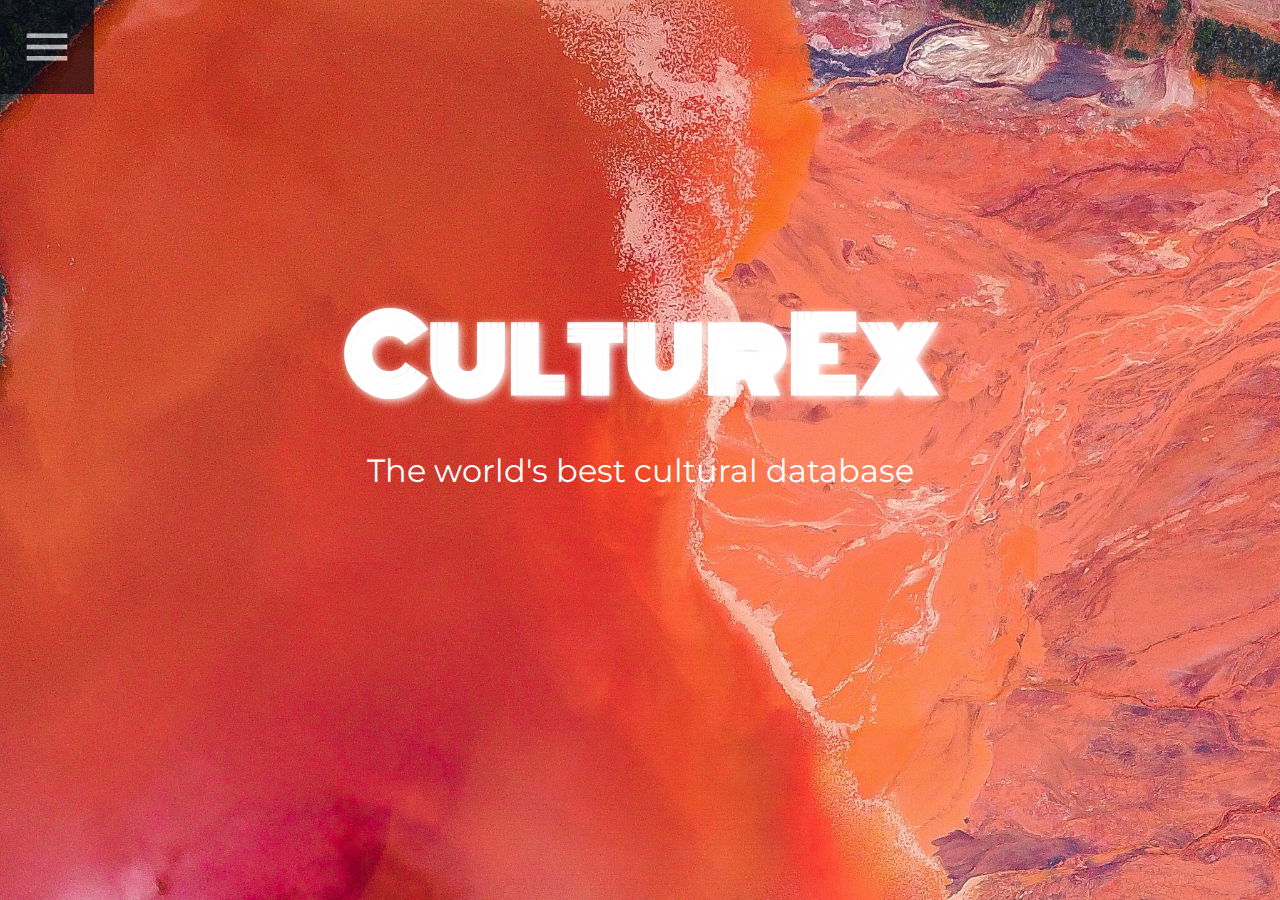
<file: index.html>
<!DOCTYPE html>
  <html>
    <head>
        <meta charset="utf-8">
        <title>CulturEx</title>
        <link rel="icon" type="image/x-icon" href="https://commons.wikimedia.org/wiki/File:Capital_C.svg">
        <link rel="preconnect" href="https://fonts.googleapis.com">
        <link rel="preconnect" href="https://fonts.gstatic.com" crossorigin>
        <link href="https://fonts.googleapis.com/css2?family=Bebas+Neue&family=Monoton&family=Montserrat:wght@300&family=Open+Sans:wght@600&family=Playfair+Display:wght@700&display=swap" rel="stylesheet">
        <link href="https://fonts.googleapis.com/icon?family=Material+Icons"rel="stylesheet">
        <link rel = "stylesheet" href = "style.css">
       </head>
    <body>
                     <header>
          <p class = "material-icons" id = "menu" onclick = "showMenu()" >menu</p>
            <ul id = "menu-bar">
                <a href = "index.html"><li class = "menu-item">Home</li></a>
                <a href = "info.html"><li class = "menu-item">Quiz</li></a>
                <a href = "korea.html"><li class = "menu-item">Korea</li></a>
            </ul>
        </header>
        <div class = "headline">
        <h1 class = "head">CulturEx</h1>
        <p class = "subText">The world's best cultural database</p>
        </div>
    </body>
    <script src="script.js"></script>
</html>
</file>
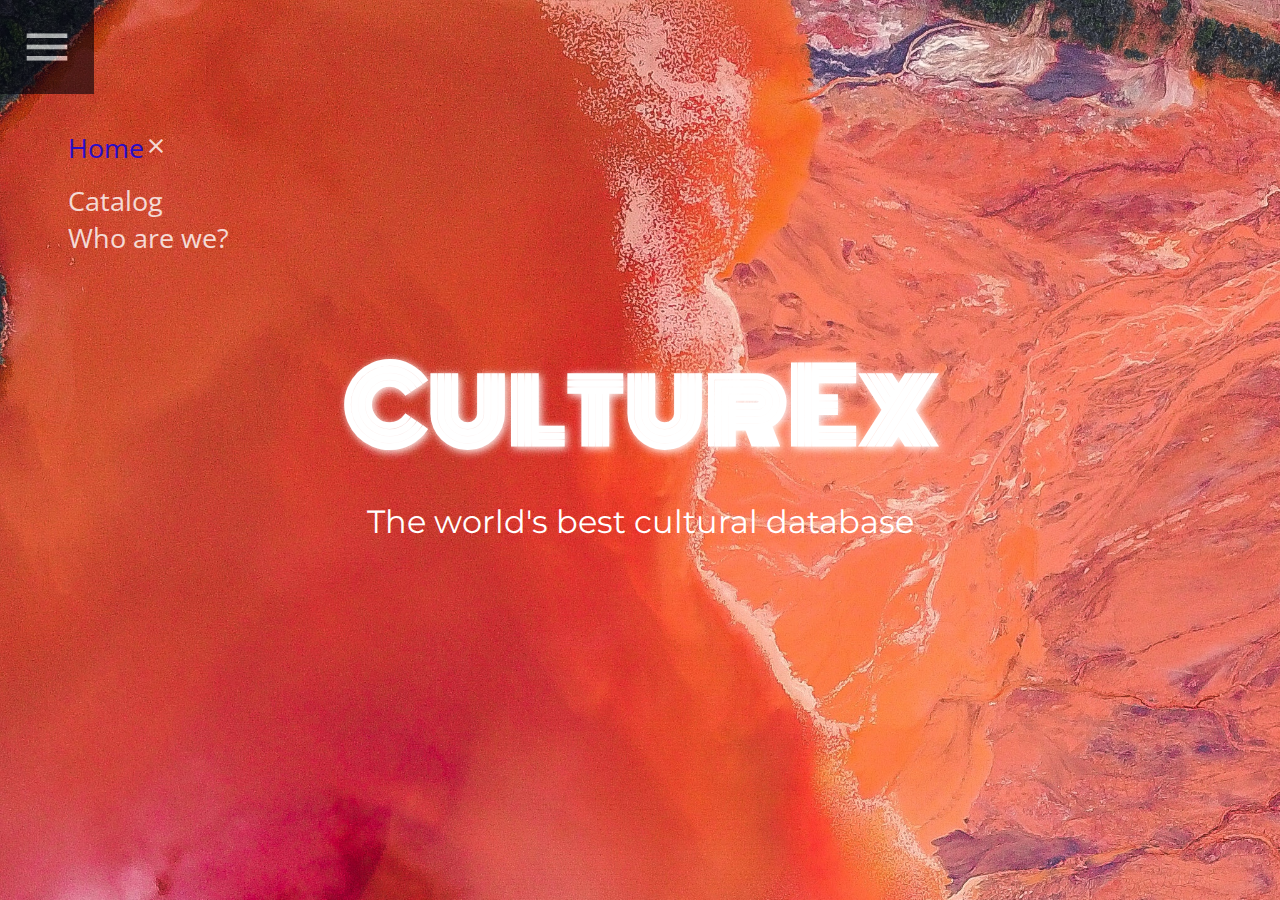
<file: Catalog.html>
<!DOCTYPE html>
  <html>
    <head>
        <meta charset="utf-8">
        <title>CulturEx</title>
        <link rel = "icon" type = "image/x-icon" href = "https://commons.wikimedia.org/wiki/File:Capital_C.svg">
        <link rel = "preconnect" href = "https://fonts.googleapis.com">
        <link rel = "preconnect" href = "https://fonts.gstatic.com" crossorigin>
        <link href = "https://fonts.googleapis.com/css2?family=Bebas+Neue&family=Monoton&family=Montserrat:wght@300&family=Open+Sans:wght@600&family=Playfair+Display:wght@700&display=swap" rel = "stylesheet">
        <link href = "https://fonts.googleapis.com/icon?family=Material+Icons"rel = "stylesheet">
        <link rel = "stylesheet" href = "style.css">
       </head>
    <body>
        <header>
            <p class = "material-icons" id = "menu" onclick = "doMenu()">menu</p>
            <ul class = "menu-bar">
                <li class = "menu-item" id = "menu-head"><a href = "index.html">Home</a><p class = "material-icons" id = "close" onclick = "doMenu()">close</p></li>
                <li class = "menu-item">Catalog</li>
                <li class = "menu-item">Who are we?</li>
            </ul>
        </header>
        <div class = "headline">
        <h1 class = "head">CulturEx</h1>
        <p class = "subText">The world's best cultural database</p>
        </div>
    </body>
    <script src="script.js"></script>
</html>
</file>
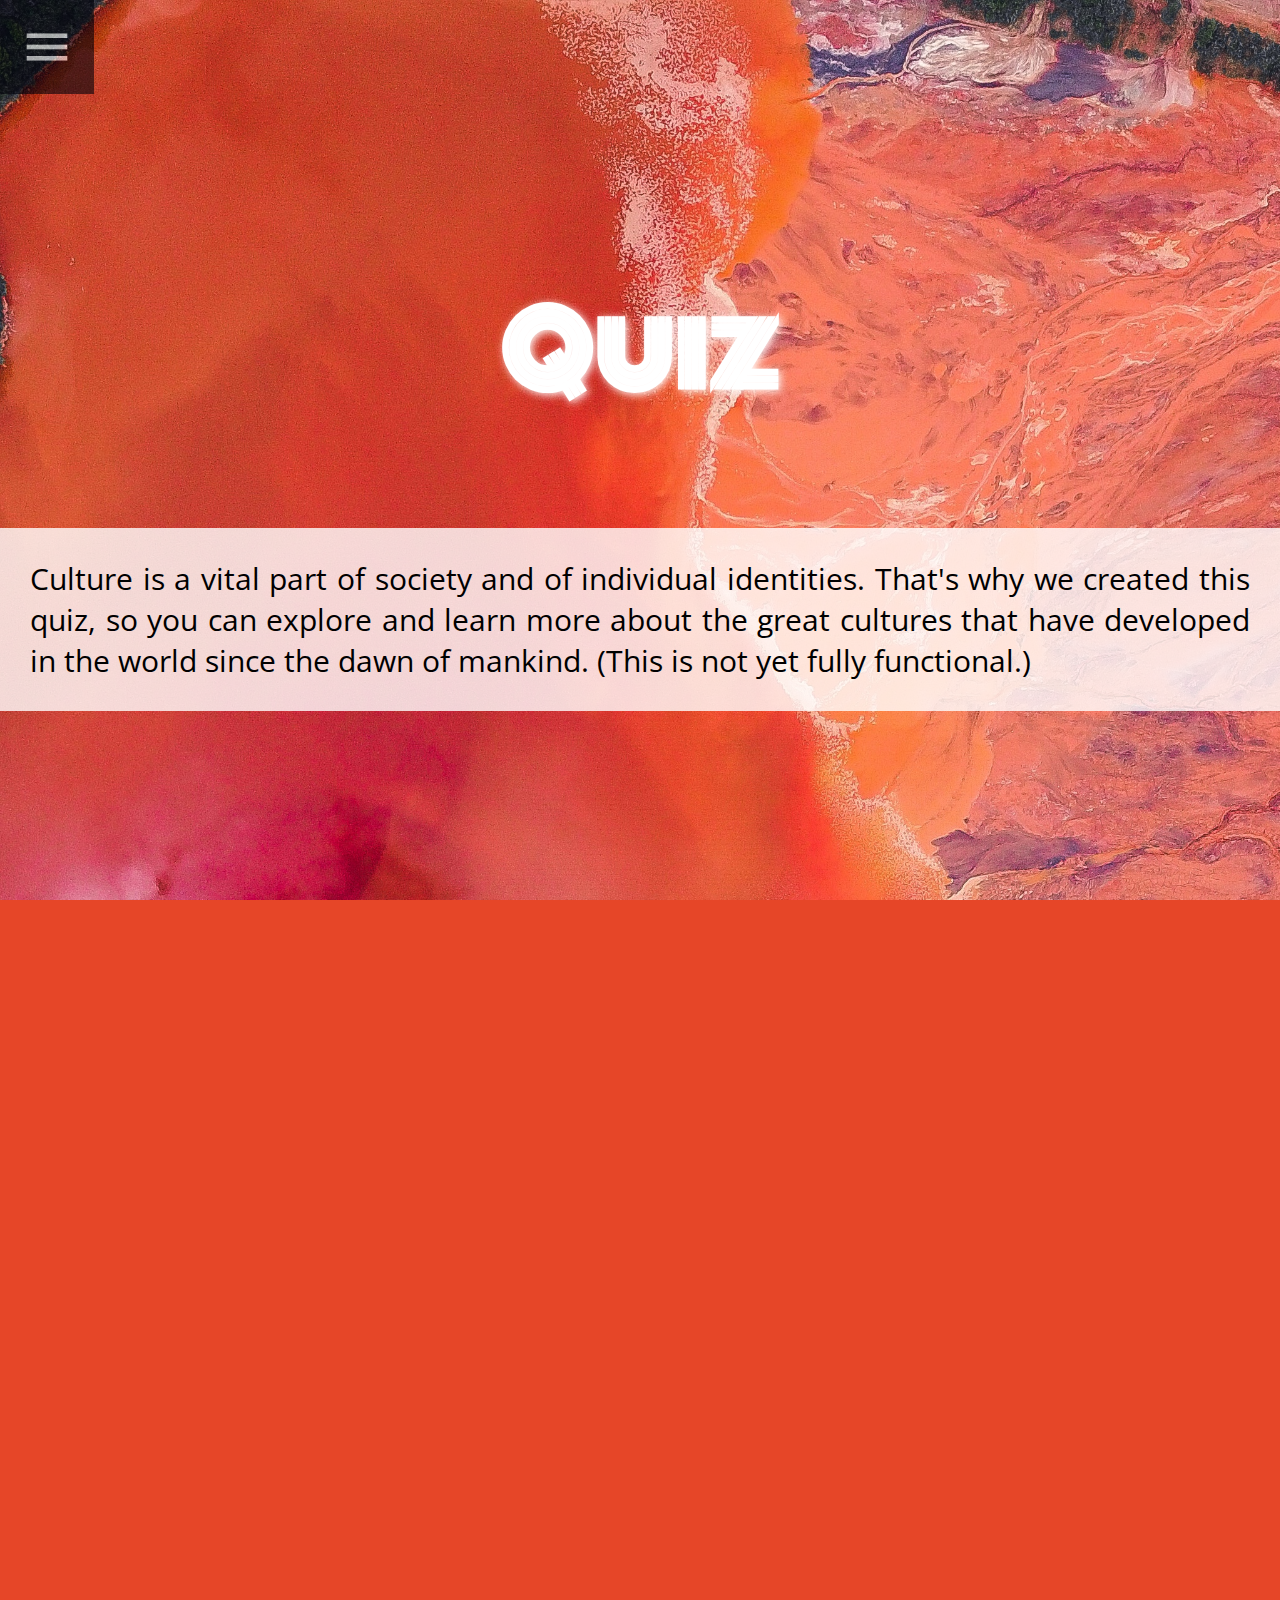
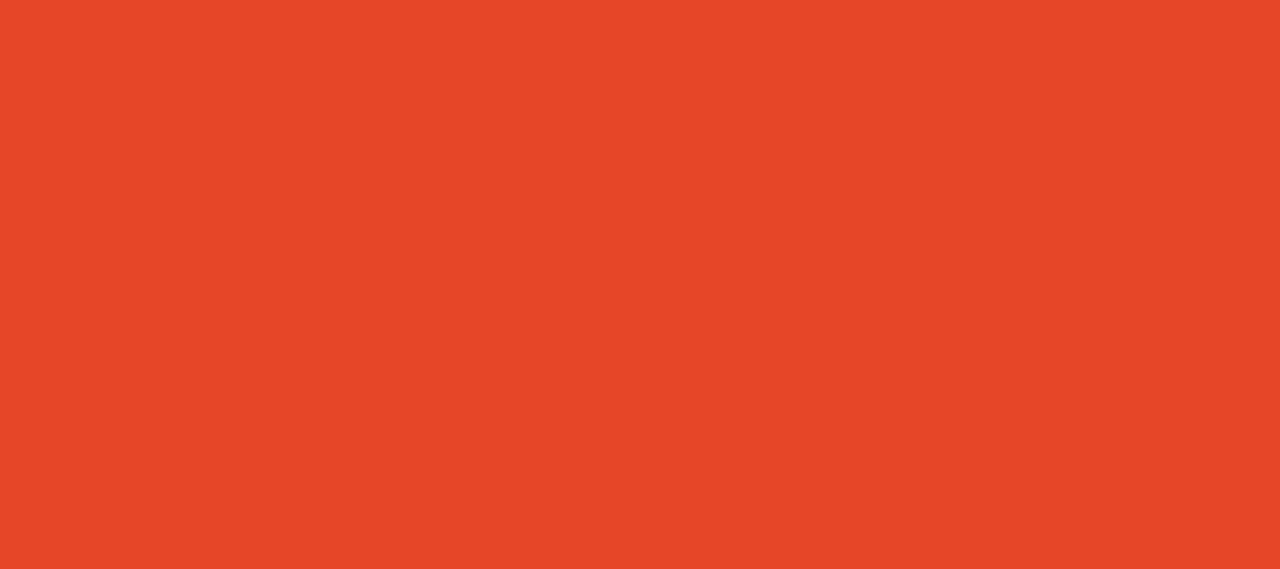
<file: info.html>
<!DOCTYPE html>
<html>
    <head>
        <link rel="icon" type="image/x-icon" href="https://commons.wikimedia.org/wiki/File:Capital_C.svg">
        <link rel="preconnect" href="https://fonts.googleapis.com">
        <link rel="preconnect" href="https://fonts.gstatic.com" crossorigin>
        <link href="https://fonts.googleapis.com/css2?family=Bebas+Neue&family=Monoton&family=Montserrat:wght@300&family=Open+Sans:wght@600&family=Playfair+Display:wght@700&display=swap" rel="stylesheet">
        <link href="https://fonts.googleapis.com/icon?family=Material+Icons"rel="stylesheet">
        <link rel = "stylesheet" href = "style.css">
    </head>
    <body>
        <header>
            <p class = "material-icons" id = "menu" onclick = "showMenu()" >menu</p>
              <ul id = "menu-bar">
                  <a href = "index.html"><li class = "menu-item">Home</li></a>
                  <a href = "info.html"><li class = "menu-item">Quiz</li></a>
                  <a href = "korea.html"><li class = "menu-item">Korea</li></a>
              </ul>
          </header>
          <h1 class = "head">Quiz</h1>
          <p class = "main">
            Culture is a vital part of society and of individual identities. That's why we created this quiz, so you can explore and learn more about the great cultures that have developed in the world since the dawn of mankind.
            (This is not yet fully functional.)
        </p>
        <iframe src="https://docs.google.com/forms/d/e/1FAIpQLSdZprqweKBBxWl6_u48MKaA2wAM0LRNTPohcbBitV973en9jw/viewform?embedded=true" width="100%" height="1312" frameBorder="0">Loading…</iframe>
    </body>
    <script src = "script.js"></script>
</html>
</file>
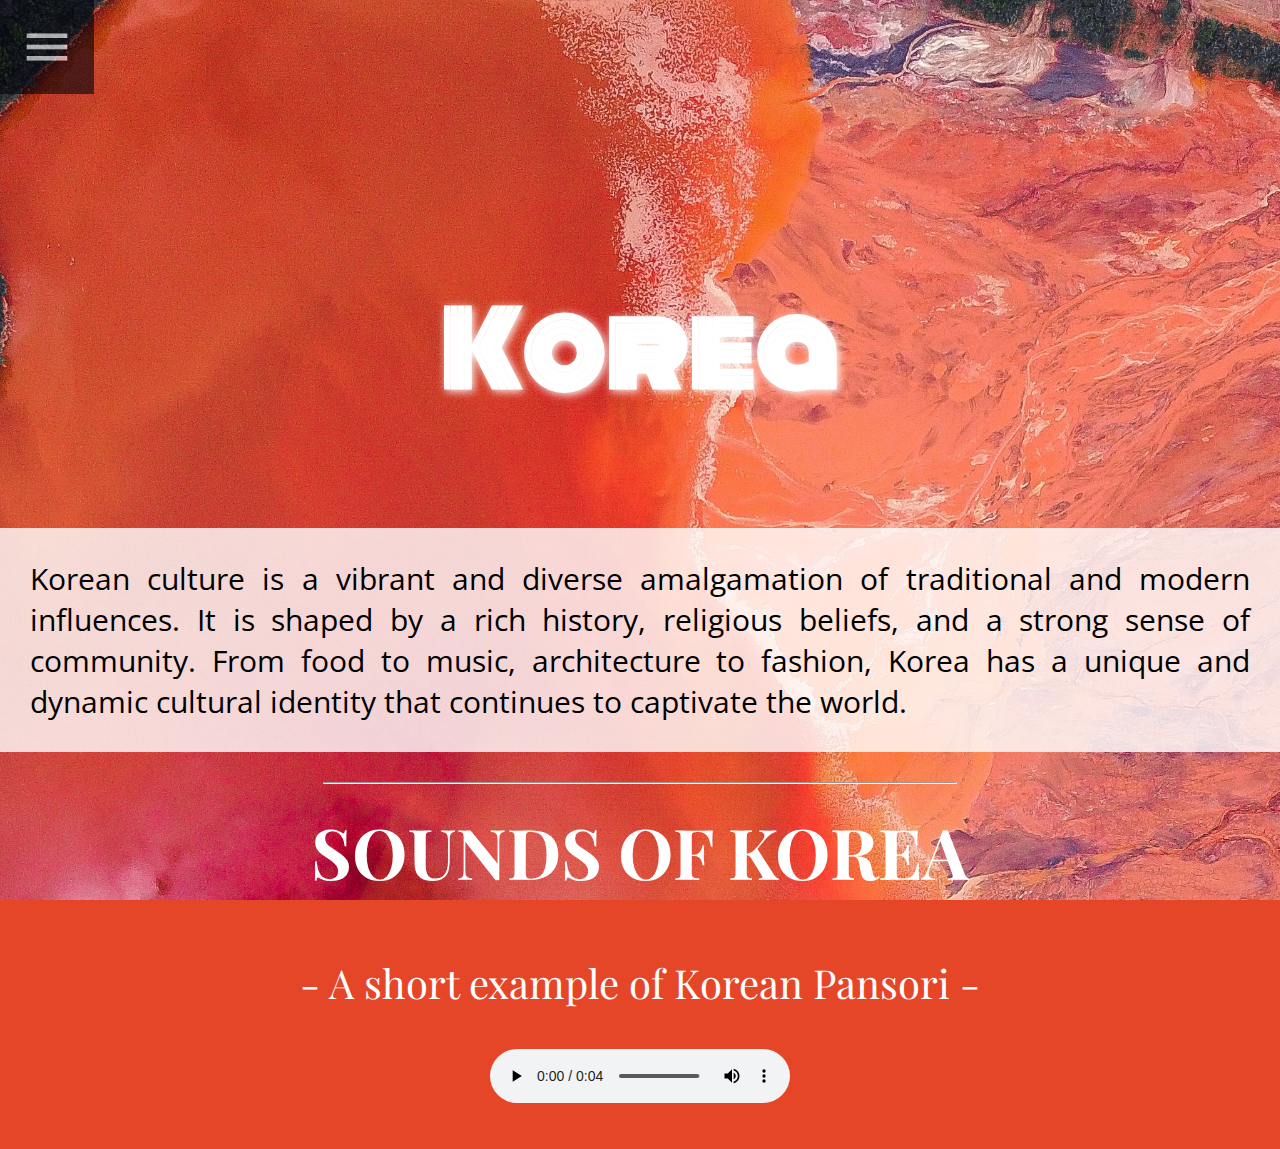
<file: korea.html>
<!DOCTYPE html>
  <html>
    <head>
        <meta charset="utf-8">
        <title>CulturEx</title>
        <link rel="icon" type="image/x-icon" href="https://commons.wikimedia.org/wiki/File:Capital_C.svg">
        <link rel="preconnect" href="https://fonts.googleapis.com">
        <link rel="preconnect" href="https://fonts.gstatic.com" crossorigin>
        <link href="https://fonts.googleapis.com/css2?family=Bebas+Neue&family=Monoton&family=Montserrat:wght@300&family=Open+Sans:wght@600&family=Playfair+Display:wght@700&display=swap" rel="stylesheet">
        <link href="https://fonts.googleapis.com/icon?family=Material+Icons"rel="stylesheet">
        <link rel = "stylesheet" href = "style.css">
       </head>
    <body>
                        <header>
          <p class = "material-icons" id = "menu" onclick = "showMenu()" >menu</p>
            <ul id = "menu-bar">
                <a href = "index.html"><li class = "menu-item">Home</li></a>
                <a href = "info.html"><li class = "menu-item">Quiz</li></a>
                <a href = "korea.html"><li class = "menu-item">Korea</li></a>
            </ul>
        </header>
        <h1 class = "head">Korea</h1>
        <p class = "main">
            Korean culture is a vibrant and diverse amalgamation of traditional and modern influences. It is shaped by a rich history, religious beliefs, and a strong sense of community. From food to music, architecture to fashion, Korea has a unique and dynamic cultural identity that continues to captivate the world.
        </p>
        <hr>
        <h2>SOUNDS OF KOREA</h2>
        <p class = "ex">- A short example of Korean Pansori -</p>
        <div align = "center">
        <audio controls>
            <source src="pansori.mp3" type="audio/mpeg"> 
        </audio>
    </div>
    </body>
    <script src="script.js"></script>
</html>
</file>
<file: style.css>
body {
    background-color: rgb(230, 70, 40);
    background-image: url("bkgd.jpeg");
    background-size: 110%;
    background-repeat: none;
    background-attachment: fixed;
    overflow-x: hidden;
}
.head {
    text-shadow: 2px 2px 8px rgb(255, 255, 255);
    font-family: "Monoton";
    font-size: 100px;
    text-align: center;
    color: White;
    animation-name: example;
    animation-duration: 4s;
    animation-delay: 2s;
}
.headline {
    margin-top: -10px;
    margin-left: -8px;
    margin-right: -8px;
    padding-top: 0.1px;
    padding-bottom: 1px;
}
.subText {
    color: white;
    margin-top: -50px;
    text-align: center;
    font-family: "Montserrat";
    font-size: 200%;
}
footer {
    background-color: Black;
    color: White;
    transition: 0.3s;
    margin-left: -8px;
    margin-right: -8px;
    padding-left: -100px;
    margin-bottom: -9px;
    margin-top: 100px;
    padding-bottom: 10px;
}
.fmaterial-icons {
    font-size: 40px;
    margin-left: 15%;
    transition: 0.5s;
    color: rgba(255, 255, 255, 0.7);
    margin-bottom: -10px;
    cursor: pointer;
    margin-top: 30px;
    transform: rotate(0deg);
}
.fmaterial-icons:hover {
    transform: rotate(30deg);
    margin-right: 23.5px;
    margin-left: 68.5;
    color: rgba(20, 40, 255, 1);
}           
.main {
    background-color: rgba(255, 255, 255, 0.8);
    font-family: "Open Sans";
    margin-left: -8px;
    font-size: 30px;
    margin-right: -8px;
    margin-top: 100px;
    margin-bottom: -70px;
    padding-left: 30px;
    padding-right: 30px;
    padding-top: 30px;
    padding-bottom: 30px;
    text-align: justify;
    transform: translateX(-150px);
    opacity: 0;
    transition: 1s;
}
.main.active{
    transform: translateX(0px);
    opacity: 1;
}
footer {
    background-color: Black;
    color: White;
    transition: 0.3s;
    margin-left: -8px;
    margin-right: -8px;
    padding-left: 30px;
    margin-bottom: -9px;
    margin-top: 100px;
    padding-bottom:10px;
}         
#foot {
    text-align: center;
    font-family: "Monoton";
    color: White;
    font-size: 30px;
    margin-top: -30px;
    padding-top: 10px;
    margin-bottom: -30px;
}
header {
    margin-bottom: 0vh;
    margin-left: 20px;
    margin-top: -20px;
}
#menu {
    background-color: rgba(0, 0, 10);
    background-attachment: fixed;
    font-size: 6vh;
    color: white;
    opacity: 0.4;
    transition: 0.6s all ease;
    cursor: pointer;
    margin-top: 12px;
    margin-left: -28px;
    padding-top: 20px;
    padding-left: 20px;
    padding-bottom: 20px;
    padding-right:20px;
    margin-bottom: 0px;
}
#menu:hover{
    opacity: 0.6;
}
a:link, a:visited, a:hover, a:active {
    text-decoration: none;
}
#menu-bar{
    list-style-type: none;
    margin-top: 0px;
    background-color:rgba(0, 0, 0, 0.4);
    margin-left: -28px;
    padding-left:10px;
    width: 15vh;
    padding-right: 30px;
    transform: translate(-22vh);
    transition: 1s all ease;
}
#menu-bar.active {
    transform: translate(0px);
    transition: 1s all ease;
}
.menu-item{
    cursor: pointer;
    display: block;
    opacity: 0.8;
    color: white !important;
    font-family: "Open Sans";
    font-size: 3vh;
    transition: 0.6s all ease;
    text-decoration: none !important;
}
.menu-item:hover{
    opacity: 1;
    color: rgb(23, 120, 230) !important;
}
h2 {
    margin-top: 20px;
    color: White;
    font-size: 70px;
    font-family: 'Playfair Display';
    text-align: center;
}
audio {
    text-align: center;
    margin-left: auto;
    margin-bottom: 30px;
}
hr {
    margin-top: 100px;
    width: 50%;
}
.ex {
    text-align: center;
    font-family: "Playfair Display";
    font-size: 40px;
    color: white;
}
iframe {
    margin-top: 200px;
}
</file>
